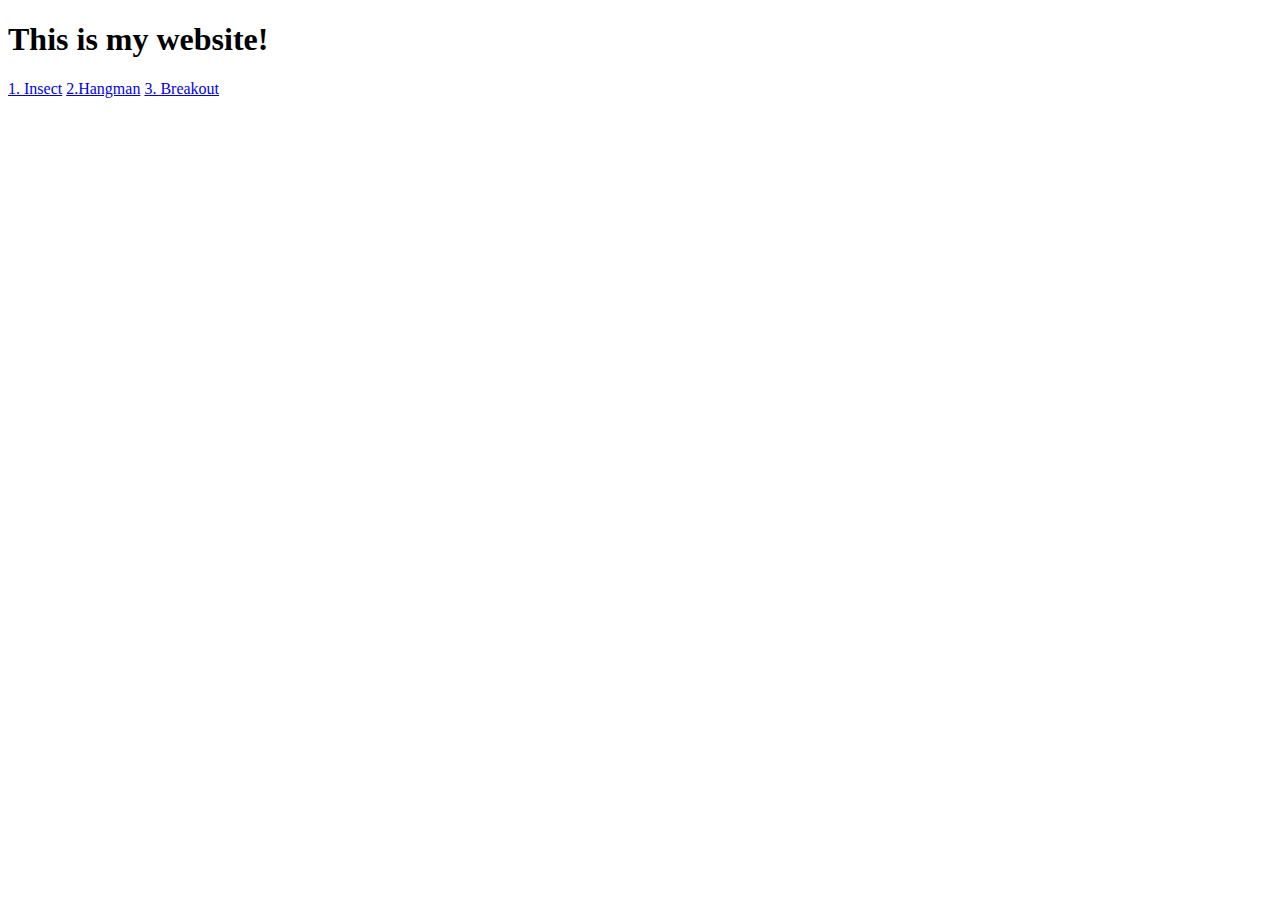
<file: Index.html>
<!DOCTYPE HTML>
<html lang="en">
    <head>
        <title>Website2</title>
    </head>


    <body>
        <h1>This is my website!</h1>
        <a href="insect.html">1. Insect</a>
        <a href="hangman.html">2.Hangman</a>
        <a href="breakout.html">3. Breakout</a>
    </body>
</html>
</file>
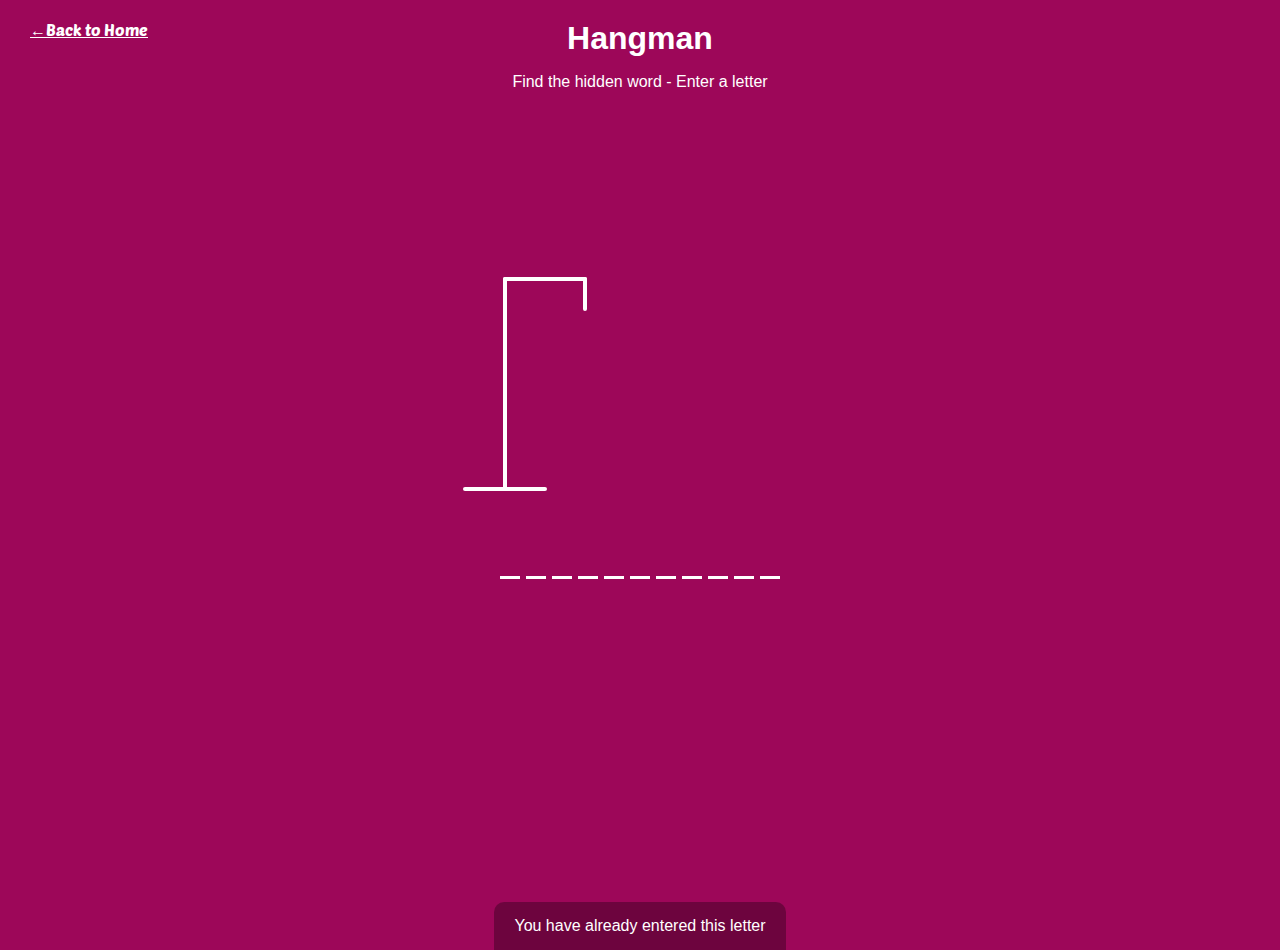
<file: hangman.html>
<!DOCTYPE html>
<html lang="en">
<head>
    <meta charset="UTF-8">
    <meta name="viewport" content="width=device-width, initial-scale=1.0">
    <title>Hangman</title>
    <link rel="stylesheet" href="css/hangman.css">
</head>
<body>
    <h1>Hangman</h1>
    <p>Find the hidden word - Enter a letter</p>
    <div class="game-container">
        <svg height="250" width="200" class="figure-container">
            <!-- rod -->
            <line x1="60" y1="20" x2="140" y2="20"/>
            <line x1="140" y1="20" x2="140" y2="50"/>
            <line x1="60" y1="20" x2="60" y2="230"/>
            <line x1="20" y1="230" x2="100" y2="230"/>


            <!-- head -->
            <circle cx="140" cy="70" r="20" class="figure-part"/>


            <!-- body -->
            <line x1="140" y1="90" x2="140" y2="150" class="figure-part"/>


            <!-- arms -->
            <line x1="140" y1="120" x2="120" y2="100" class="figure-part"/>
            <line x1="140" y1="120" x2="160" y2="100" class="figure-part"/>


            <!-- legs -->
            <line x1="140" y1="150" x2="120" y2="180" class="figure-part"/>
            <line x1="140" y1="150" x2="160" y2="180" class="figure-part"/>
        </svg>


        <div class="wrong-letters-container">
            <div id="wrong-letters"></div>
        </div>


        <div class="word" id="word"></div>
    </div>


    <!-- container for final message -->
    <div class="popup-container" id="popup-container">
        <div class="popup">
            <h2 id="final-message"></h2>
            <button id="play-button">Play Again</button>
        </div>
    </div>


    <!-- Notification -->
    <div class="notification-container" id="notification-container">
        <p>You have already entered this letter</p>
    </div>


    <div class="home">
        <a href="index.html" style="color:rgb(255,255,255);">←Back to Home</a>
    </div>
</body>
<script src="js/hangman.js"></script>
</html>
</file>
<file: css/hangman.css>
@import url('https://fonts.googleapis.com/css2?family=Poetsen+One&display=swap');


* {
    box-sizing: border-box;
}


body {
    background-color: #9d0759;
    color: white;
    font-family: Arial, Helvetica, sans-serif;
    display: flex;
    flex-direction: column;
    align-items: center;
    height: 80vh;
    margin: 0;
    overflow: hidden;
}


h1 {
    margin: 20px 0 0;
}


.game-container {
    padding: 20px 30px;
    position: relative;
    margin: auto;
    height: 350px;
    width: 450px;


}


.figure-container {
    fill: transparent;
    stroke: white;
    stroke-width: 4px;
    stroke-linecap: round;
}


.figure-part {
    display: none;
}


.wrong-letters-container {
    position: absolute;
    top: 20px;
    right: 20px;
    display: flex;
    flex-direction: column;
    text-align: right;
}


.wrong-letters-container p {
    margin: 0 0 5px;
}


.wrong-letters-container span {
    font-size: 24px;
}


.word {
    display: flex;
    position: absolute;
    bottom: 10px;
    left: 50%;
    transform: translateX(-50%);
}


.letter {
    font-size: 30px;
    display: inline-flex;
    align-items: center;
    justify-content: center;
    height: 50px;
    width: 20px;
    margin: 0 3px;
    border-bottom: 3px solid white;
}


.popup-container {
    background-color: rgba(0,0,0,0.3);
    position: fixed;
    top: 0;
    bottom: 0;
    left: 0;
    right: 0;
    display: flex;
    display: none;
    align-items: center;
    justify-content: center;
}


.popup {
    background: #AA336A;
    border-radius: 5px;
    box-shadow: 0 15px 10px 3px rgba(0,0,0,0.1);
    padding: 20px;
    text-align: center;
}


.popup button {
    cursor: pointer;
    background-color: white;
    color: #AA336A;
    margin-top: 20px;
    padding: 12px 20px;
    font-size: 16px;
}


.popup button:active {
    transform: scale(0.98);
}


.notification-container {
    background-color: rgba(0,0,0,0.3);
    padding: 15px 20px;
    border-radius: 10px 10px 0 0;
    position: absolute;
    bottom: -50px;
    transition: transform 0.3s ease-in-out;
}


.notification-container p {
    margin: 0;
}


.notification-container.show {
    transform: translateY(-50px);
}


.home {
    font-family: "Poetsen One", sans-serif;
    position: absolute;
    top: 20px;
    left: 30px;
}
</file>
